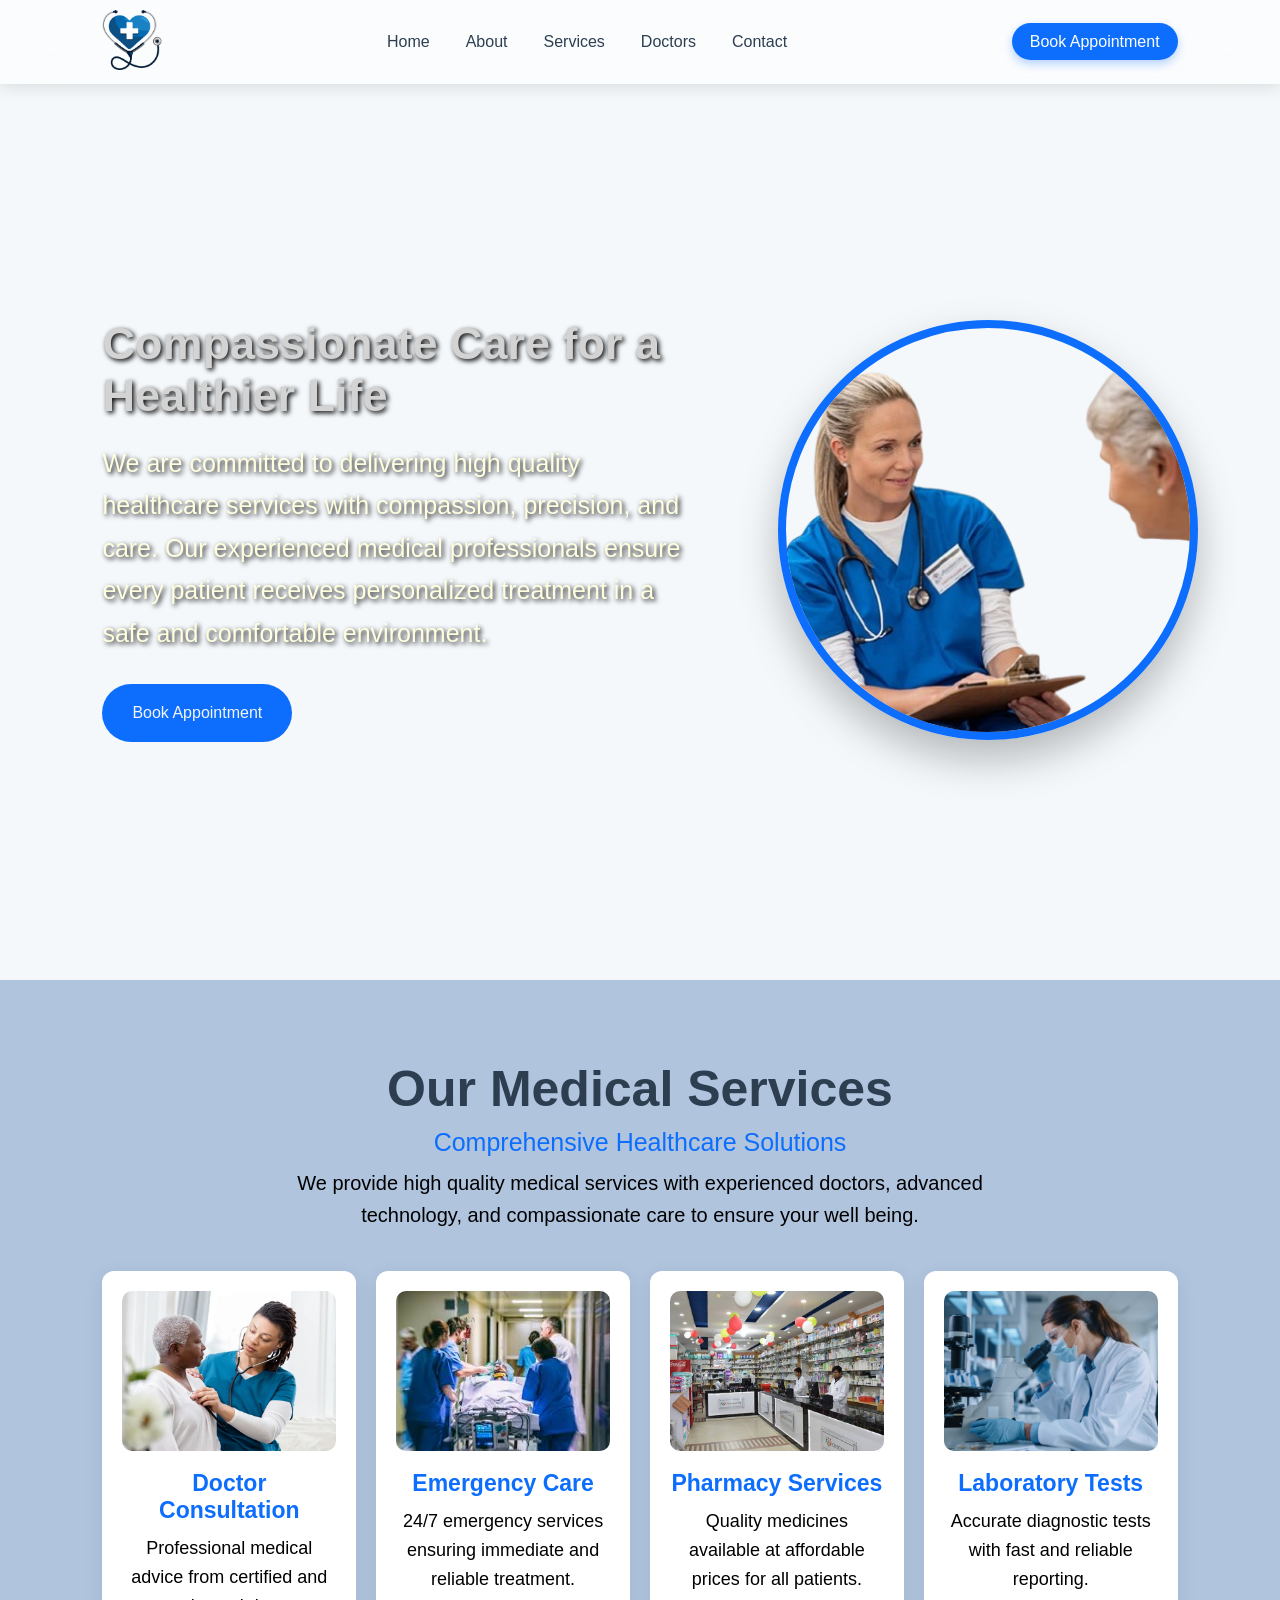
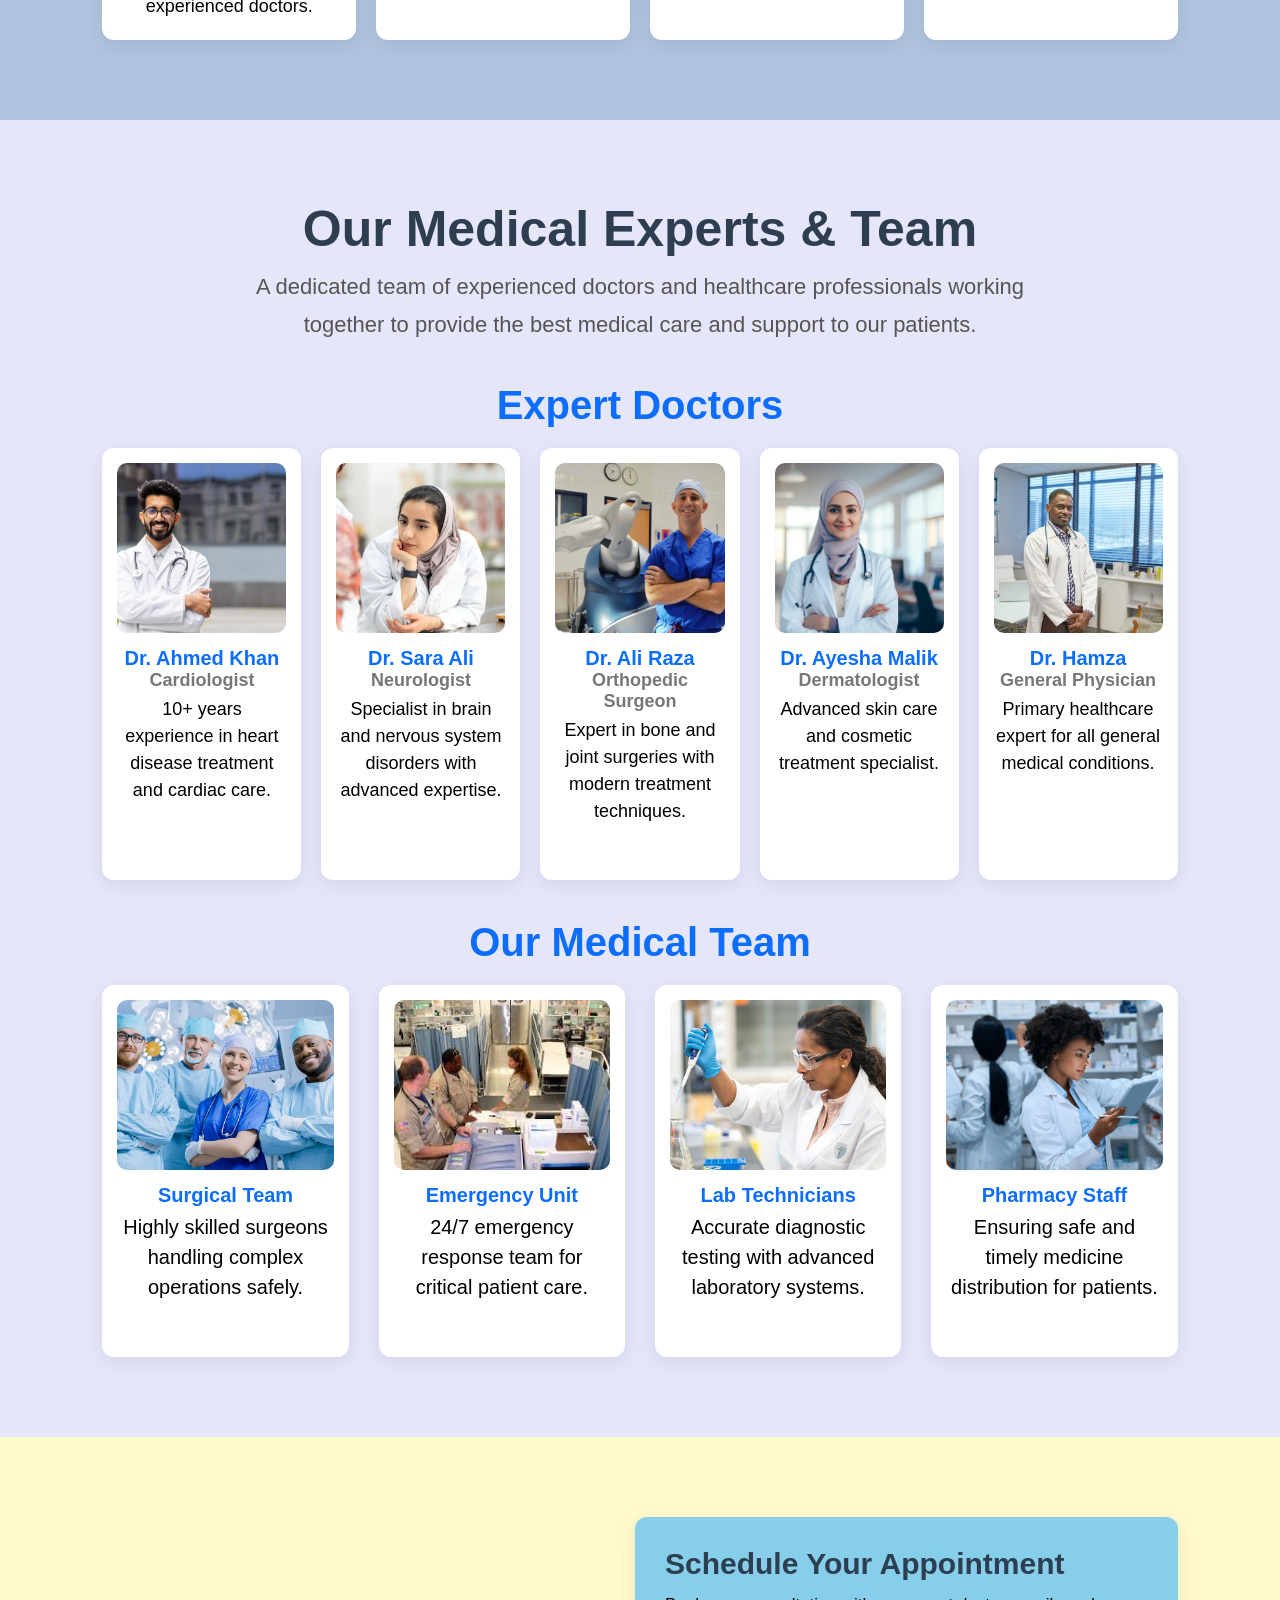
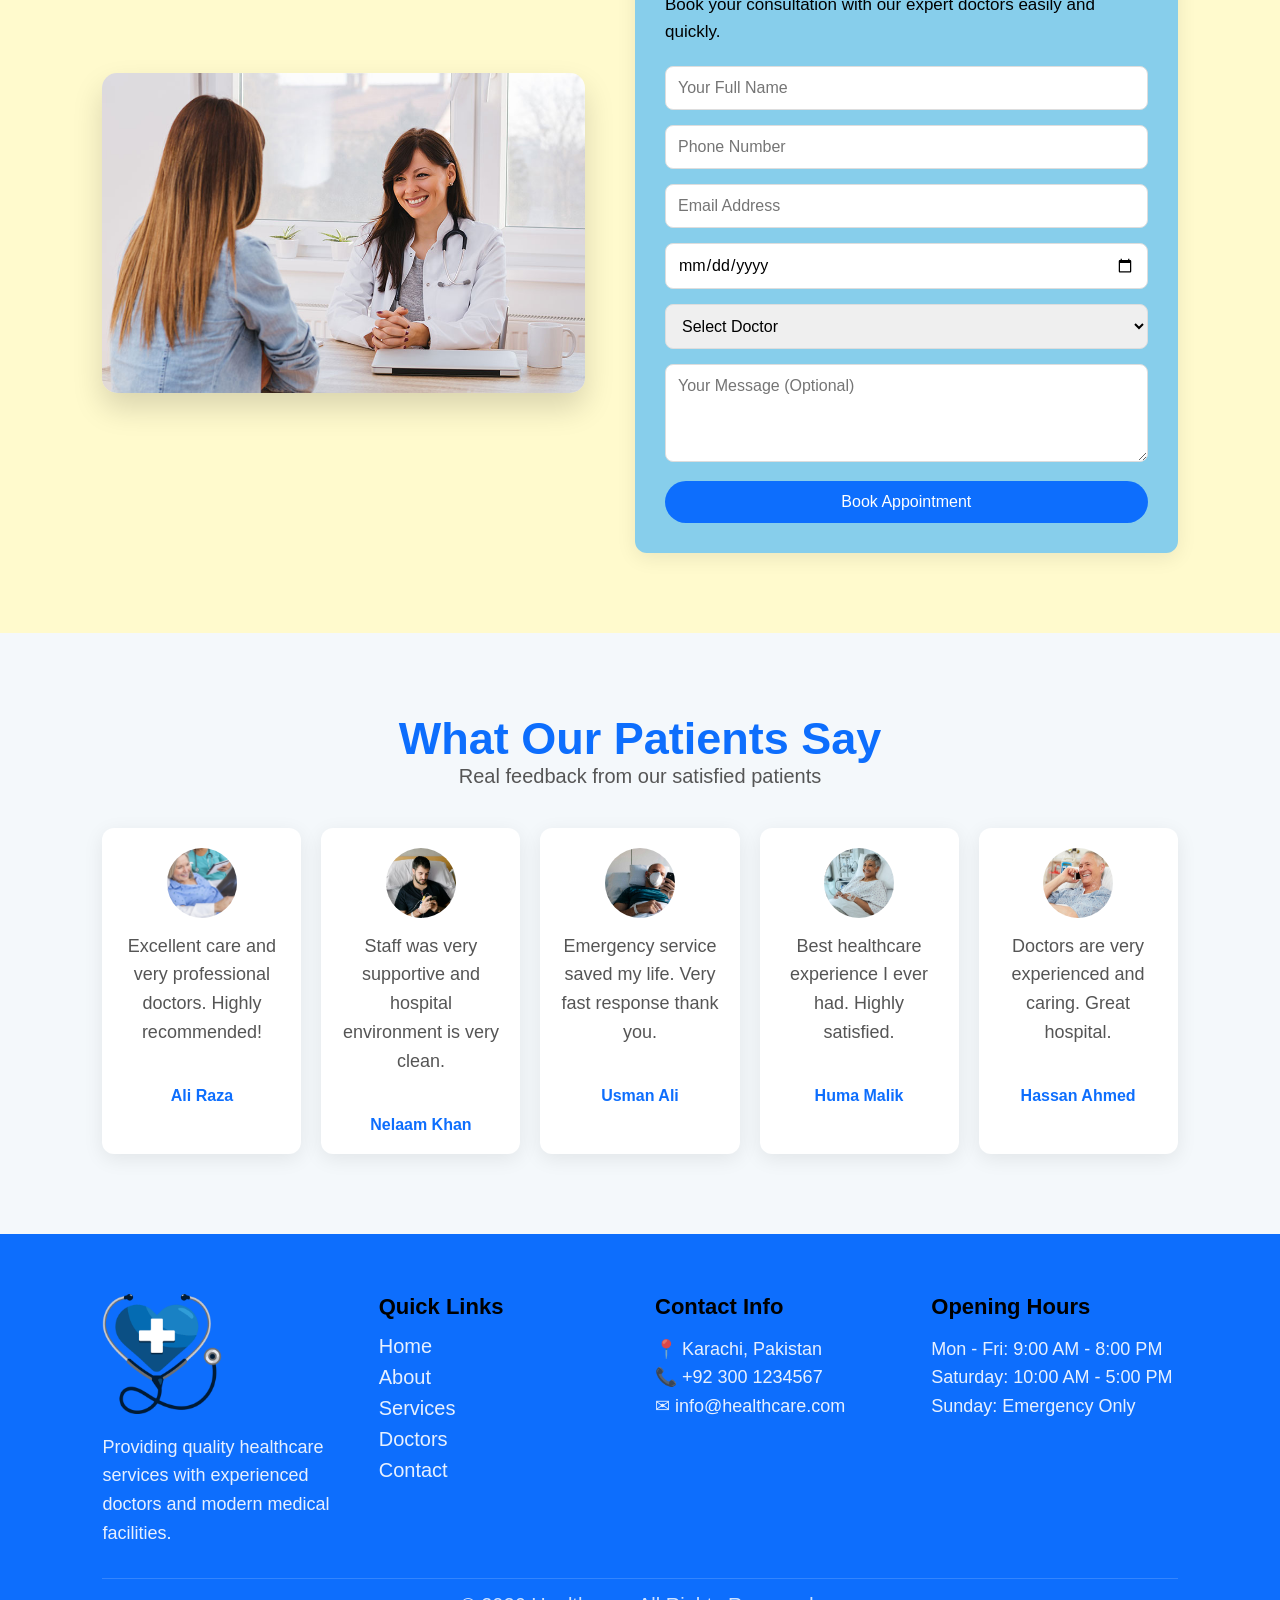
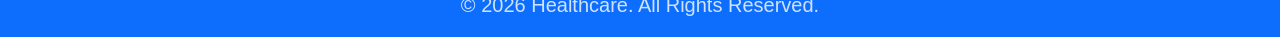
<file: healthcare/index.html>
<!DOCTYPE html>
<html lang="en">
<head>
    <meta charset="UTF-8">
    <meta name="viewport" content="width=device-width, initial-scale=1.0">
    <link rel="stylesheet" href="index.css">
    <title>HealthCare</title>
</head>
<body>
    <header>
        <nav class="navbar">
            <div class="logo">
                <img src="./pictures/logo111111.webp">
            </div>
        <input type="checkbox" id="check" style="display: none;">
        <label for="check" class="menu-toggle">☰</label>
            <ul class="nav-links" id="navlinks">
                <li><a href="#">Home</a></li>
                <li><a href="#">About</a></li>
                <li><a href="#">Services</a></li>
                <li><a href="#">Doctors</a></li>
                <li><a href="#">Contact</a></li>
            </ul>
            <div class="nav-btn">
            <a href="#">Book Appointment</a>
        </div>
      
    </header>

    <section class="hero-bg">
    <div class="hero-content">
        <h1>Compassionate Care for a Healthier Life</h1>
        <p>We are committed to delivering high quality healthcare services with compassion, precision, and care. Our experienced medical professionals ensure every patient receives personalized treatment in a safe and comfortable environment.</p>
        <a href="#" class="btn">Book Appointment</a>
    </div>
    <div class="hero-image">
        <img src="./pictures/doctor-removebg-preview.png" alt="Healthcare">
    </div>
</section>
<section class="services">

    <div class="section-title">
        <h2>Our Medical Services</h2>
        <p>Comprehensive Healthcare Solutions</p>
        <span>
            We provide high quality medical services with experienced doctors,
            advanced technology, and compassionate care to ensure your well being.
        </span>
    </div>

    <div class="services-container">

        <div class="service-box">
            <img src="./pictures/doctor" alt="Doctor">
            <h3>Doctor Consultation</h3>
            <p>Professional medical advice from certified and experienced doctors.</p>
        </div>

        <div class="service-box">
            <img src="./pictures/emergency.jfif" alt="Emergency">
            <h3>Emergency Care</h3>
            <p>24/7 emergency services ensuring immediate and reliable treatment.</p>
        </div>

        <div class="service-box">
            <img src="./pictures/pharmacy.jpeg" alt="Pharmacy">
            <h3>Pharmacy Services</h3>
            <p>Quality medicines available at affordable prices for all patients.</p>
        </div>

        <div class="service-box">
            <img src="./pictures/lab.jpg" alt="Lab">
            <h3>Laboratory Tests</h3>
            <p>Accurate diagnostic tests with fast and reliable reporting.</p>
        </div>

    </div>

</section>
<section class="medical-section">

    <h2>Our Medical Experts & Team</h2>
    <p>
        A dedicated team of experienced doctors and healthcare professionals working together
        to provide the best medical care and support to our patients.
    </p>

    <h3 class="sub-title">Expert Doctors</h3>

    <div class="grid">

        <div class="card">
            <img src="./pictures/cardio.avif">
            <h4>Dr. Ahmed Khan</h4>
            <span>Cardiologist</span>
            <p>10+ years experience in heart disease treatment and cardiac care.</p>
        </div>

        <div class="card">
            <img src="./pictures/dr sara.jpg">
            <h4>Dr. Sara Ali</h4>
            <span>Neurologist</span>
            <p>Specialist in brain and nervous system disorders with advanced expertise.</p>
        </div>

        <div class="card">
            <img src="./pictures/Orthopedic Surgeon.jpg">
            <h4>Dr. Ali Raza</h4>
            <span>Orthopedic Surgeon</span>
            <p>Expert in bone and joint surgeries with modern treatment techniques.</p>
        </div>

        <div class="card">
            <img src="./pictures/aisha.jpg">
            <h4>Dr. Ayesha Malik</h4>
            <span>Dermatologist</span>
            <p>Advanced skin care and cosmetic treatment specialist.</p>
        </div>

        <div class="card">
            <img src="./pictures/General Physician.jpg">
            <h4>Dr. Hamza</h4>
            <span>General Physician</span>
            <p>Primary healthcare expert for all general medical conditions.</p>
        </div>

    </div>


    <h3 class="sub-title">Our Medical Team</h3>

    <div class="grid-new">

        <div class="card-new">
            <img src="./pictures/Surgical Team.jpg">
            <h4>Surgical Team</h4>
            <p>Highly skilled surgeons handling complex operations safely.</p>
        </div>

        <div class="card-new">
            <img src="./pictures/Emergency Unit.jfif">
            <h4>Emergency Unit</h4>
            <p>24/7 emergency response team for critical patient care.</p>
        </div>

        <div class="card-new">
            <img src="./pictures/Lab Technicians.jpg">
            <h4>Lab Technicians</h4>
            <p>Accurate diagnostic testing with advanced laboratory systems.</p>
        </div>

        <div class="card-new">
            <img src="./pictures/Pharmacy Staff.webp">
            <h4>Pharmacy Staff</h4>
            <p>Ensuring safe and timely medicine distribution for patients.</p>
        </div>

    </div>

</section>
<section class="appointment">

    <div class="appointment-container">

        <div class="appointment-image">
            <img src="./pictures/appoit.jpg" alt="Doctor Appointment">
        </div>

    
        <div class="appointment-form">

            <h2>Schedule Your Appointment</h2>
            <p>Book your consultation with our expert doctors easily and quickly.</p>

            <form>

                <input type="text" placeholder="Your Full Name" required>

                <input type="tel" placeholder="Phone Number" required>

                <input type="email" placeholder="Email Address" required>

                <input type="date" required>

                <select required>
                    <option value="">Select Doctor</option>
                    <option>Dr. Ahmed Khan</option>
                    <option>Dr. Sara Ali</option>
                    <option>Dr. Ali Raza</option>
                    <option>Dr. Ayesha Malik</option>
                </select>

                <textarea placeholder="Your Message (Optional)" rows="4"></textarea>

                <button type="submit">Book Appointment</button>

            </form>

        </div>

    </div>

</section>
<section class="testimonials">

    <h2>What Our Patients Say</h2>
    <p>Real feedback from our satisfied patients</p>

    <div class="testimonial-container">

        <div class="testimonial-card">
            <img src="./pictures/patient1.jpg" alt="Patient">
            <p>Excellent care and very professional doctors. Highly recommended!</p>
            <h4>Ali Raza</h4>
        </div>

        <div class="testimonial-card">
            <img src="./pictures/patient2.avif" alt="Patient">
            <p>Staff was very supportive and hospital environment is very clean.</p>
            <h4>Nelaam Khan</h4>
        </div>

        <div class="testimonial-card">
            <img src="./pictures/patient3.jpg" alt="Patient">
            <p>Emergency service saved my life. Very fast response thank you.</p>
            <h4>Usman Ali</h4>
        </div>

        <div class="testimonial-card">
            <img src="./pictures/patient5.jpg" alt="Patient">
            <p>Best healthcare experience I ever had. Highly satisfied.</p>
            <h4>Huma Malik</h4>
        </div>

        <div class="testimonial-card">
            <img src="./pictures/patient4.jpg" alt="Patient">
            <p>Doctors are very experienced and caring. Great hospital.</p>
            <h4>Hassan Ahmed</h4>
        </div>

    </div>

</section>
    <footer class="footer">

    <div class="footer-container">

        <div class="footer-box">
            <img src="./pictures/logo111111.webp" alt="Logo" class="footer-logo">
            <p>
                Providing quality healthcare services with experienced doctors and modern medical facilities.
            </p>
        </div>

        <div class="footer-box">
            <h3>Quick Links</h3>
            <a href="#">Home</a>
            <a href="#">About</a>
            <a href="#">Services</a>
            <a href="#">Doctors</a>
            <a href="#">Contact</a>
        </div>

        <div class="footer-box">
            <h3>Contact Info</h3>
            <p>📍 Karachi, Pakistan</p>
            <p>📞 +92 300 1234567</p>
            <p>✉ info@healthcare.com</p>
        </div>

        <div class="footer-box">
            <h3>Opening Hours</h3>
            <p>Mon - Fri: 9:00 AM - 8:00 PM</p>
            <p>Saturday: 10:00 AM - 5:00 PM</p>
            <p>Sunday: Emergency Only</p>
        </div>

    </div>

    <div class="footer-bottom">
        <p>© 2026 Healthcare. All Rights Reserved.</p>
    </div>

</footer>
</body>
</html>
</file>
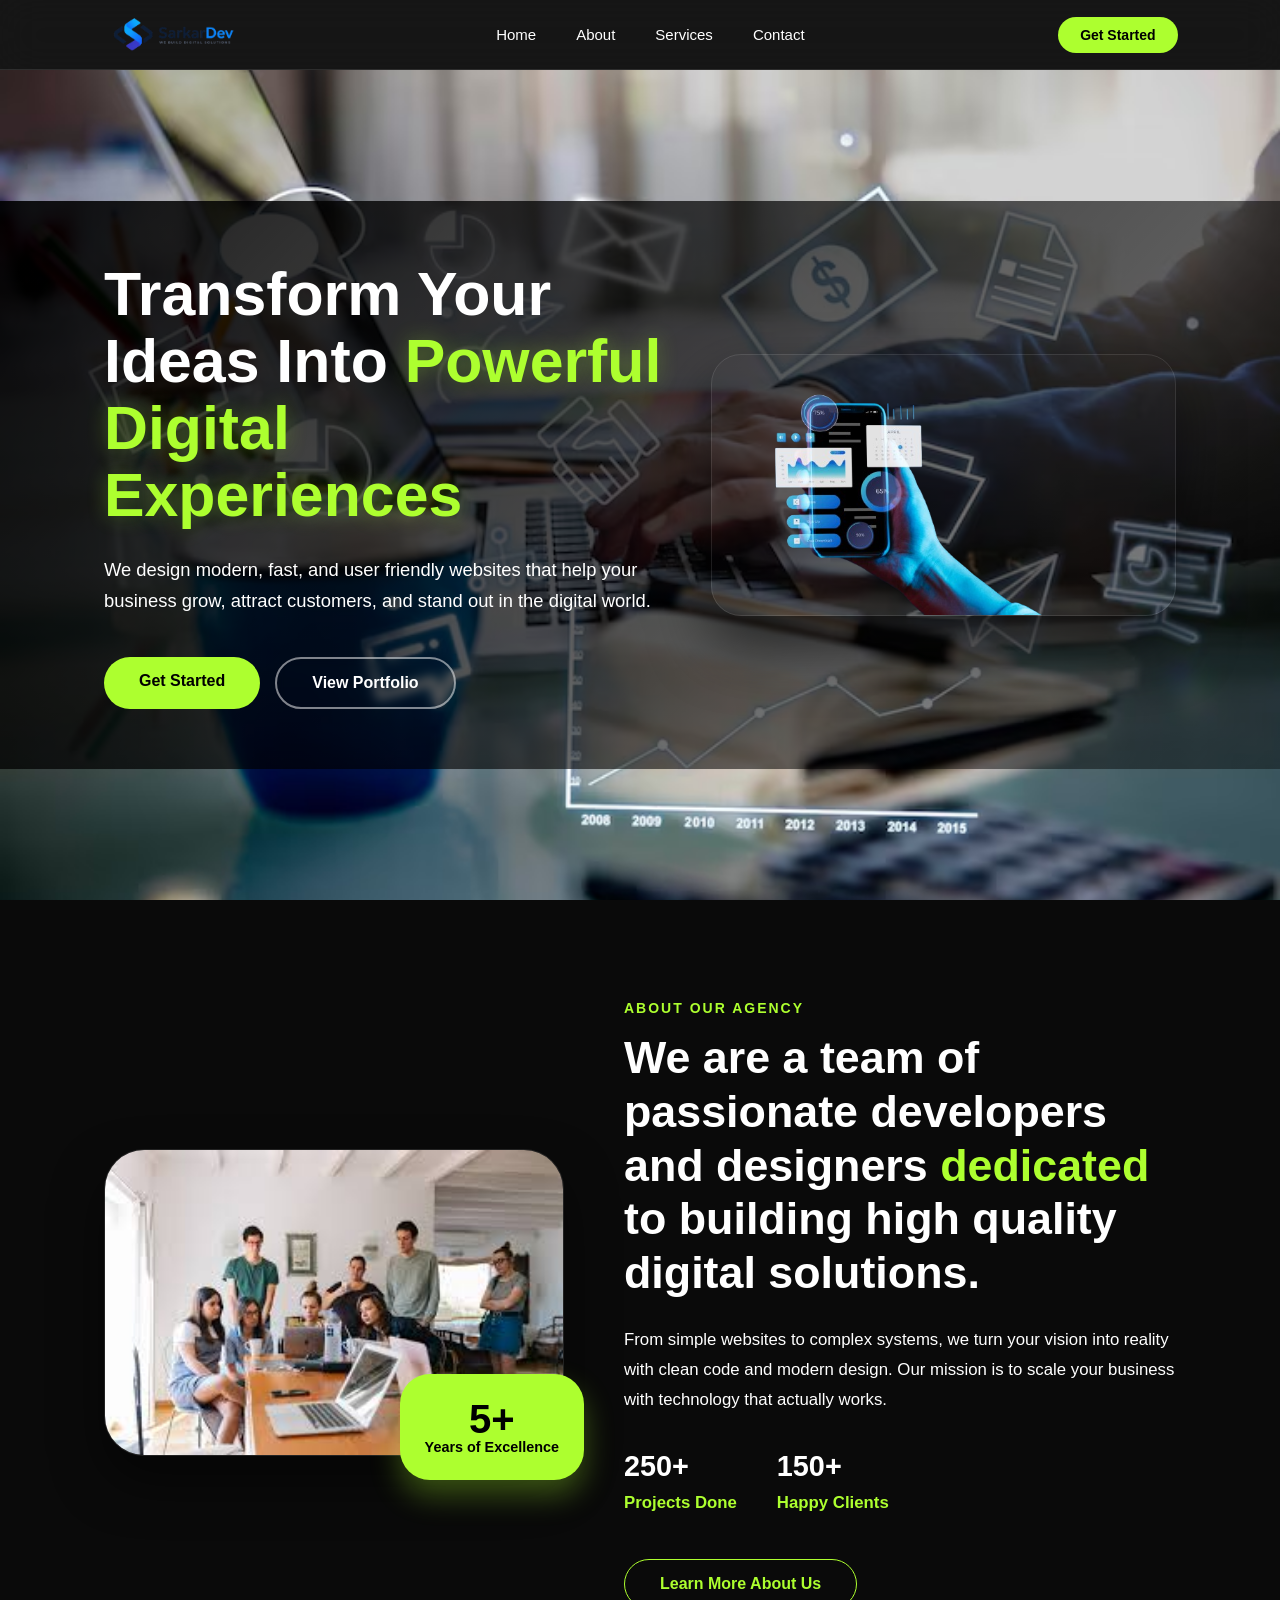
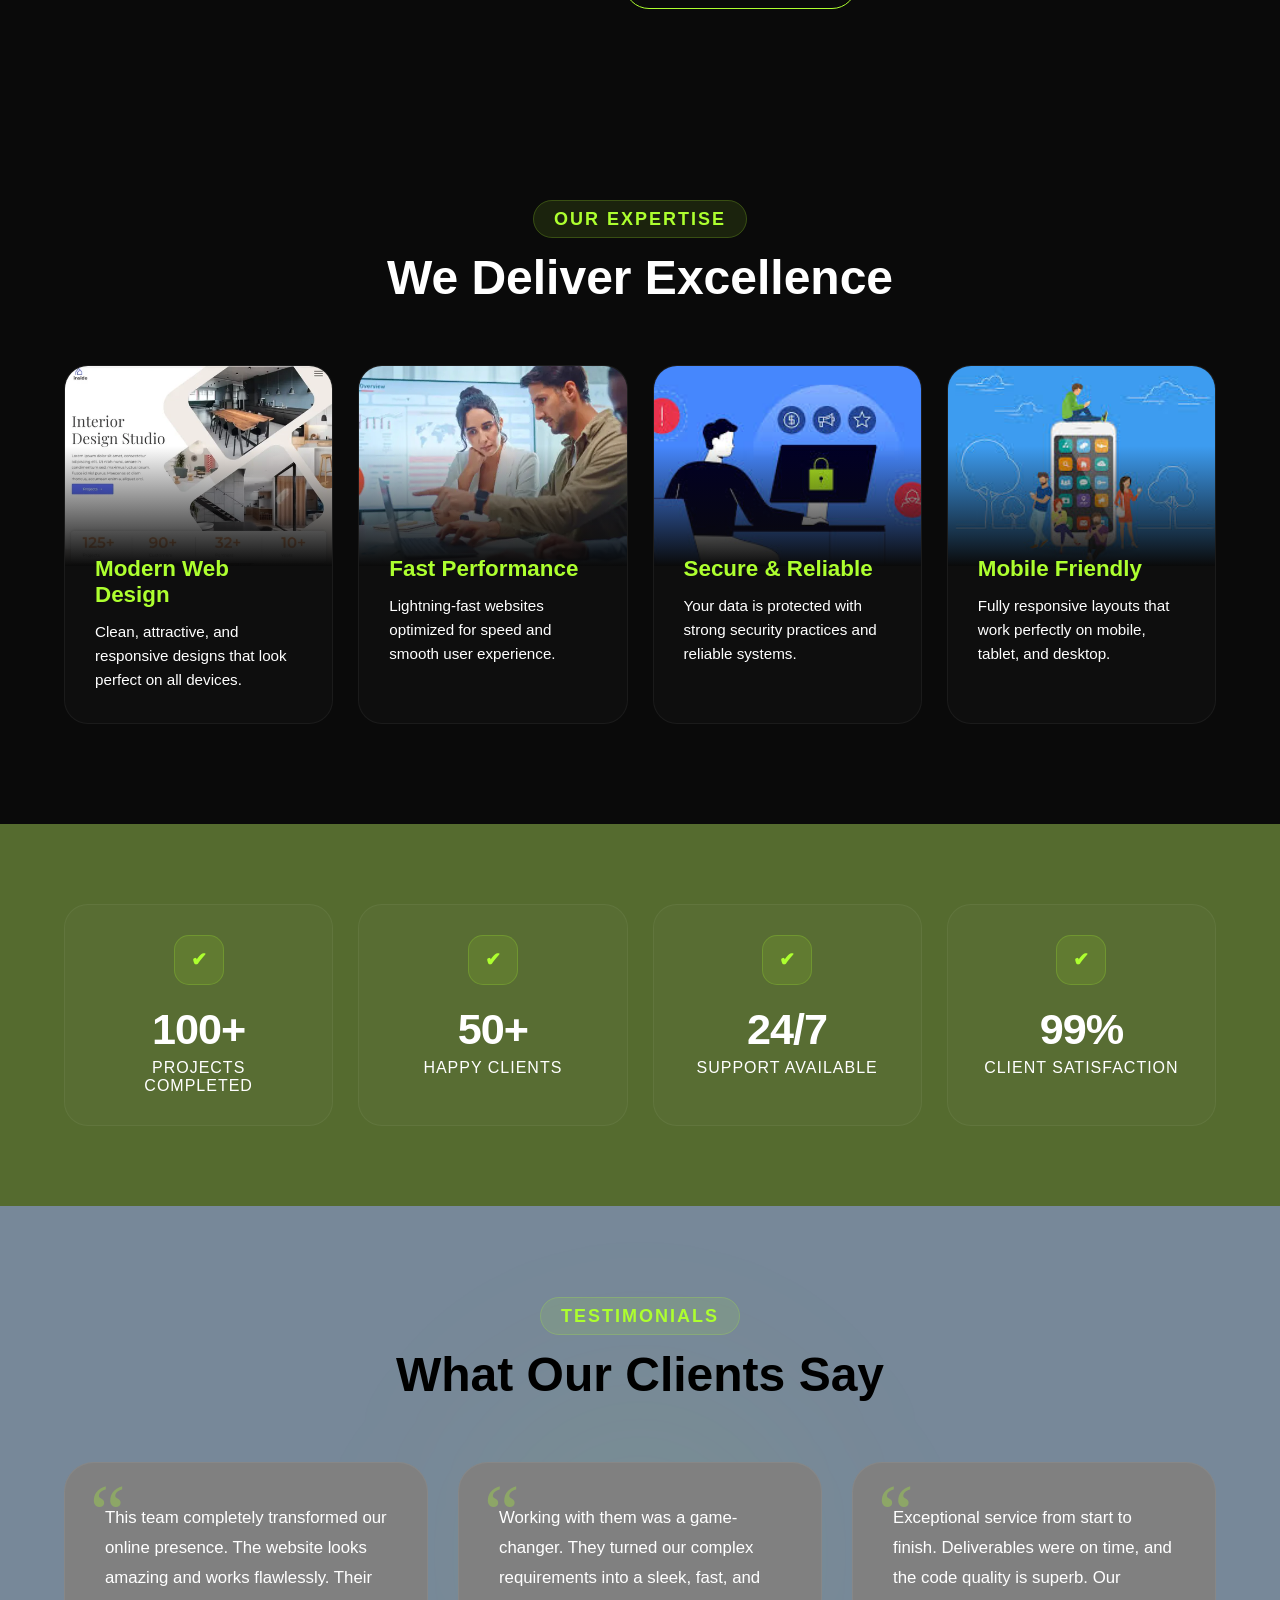
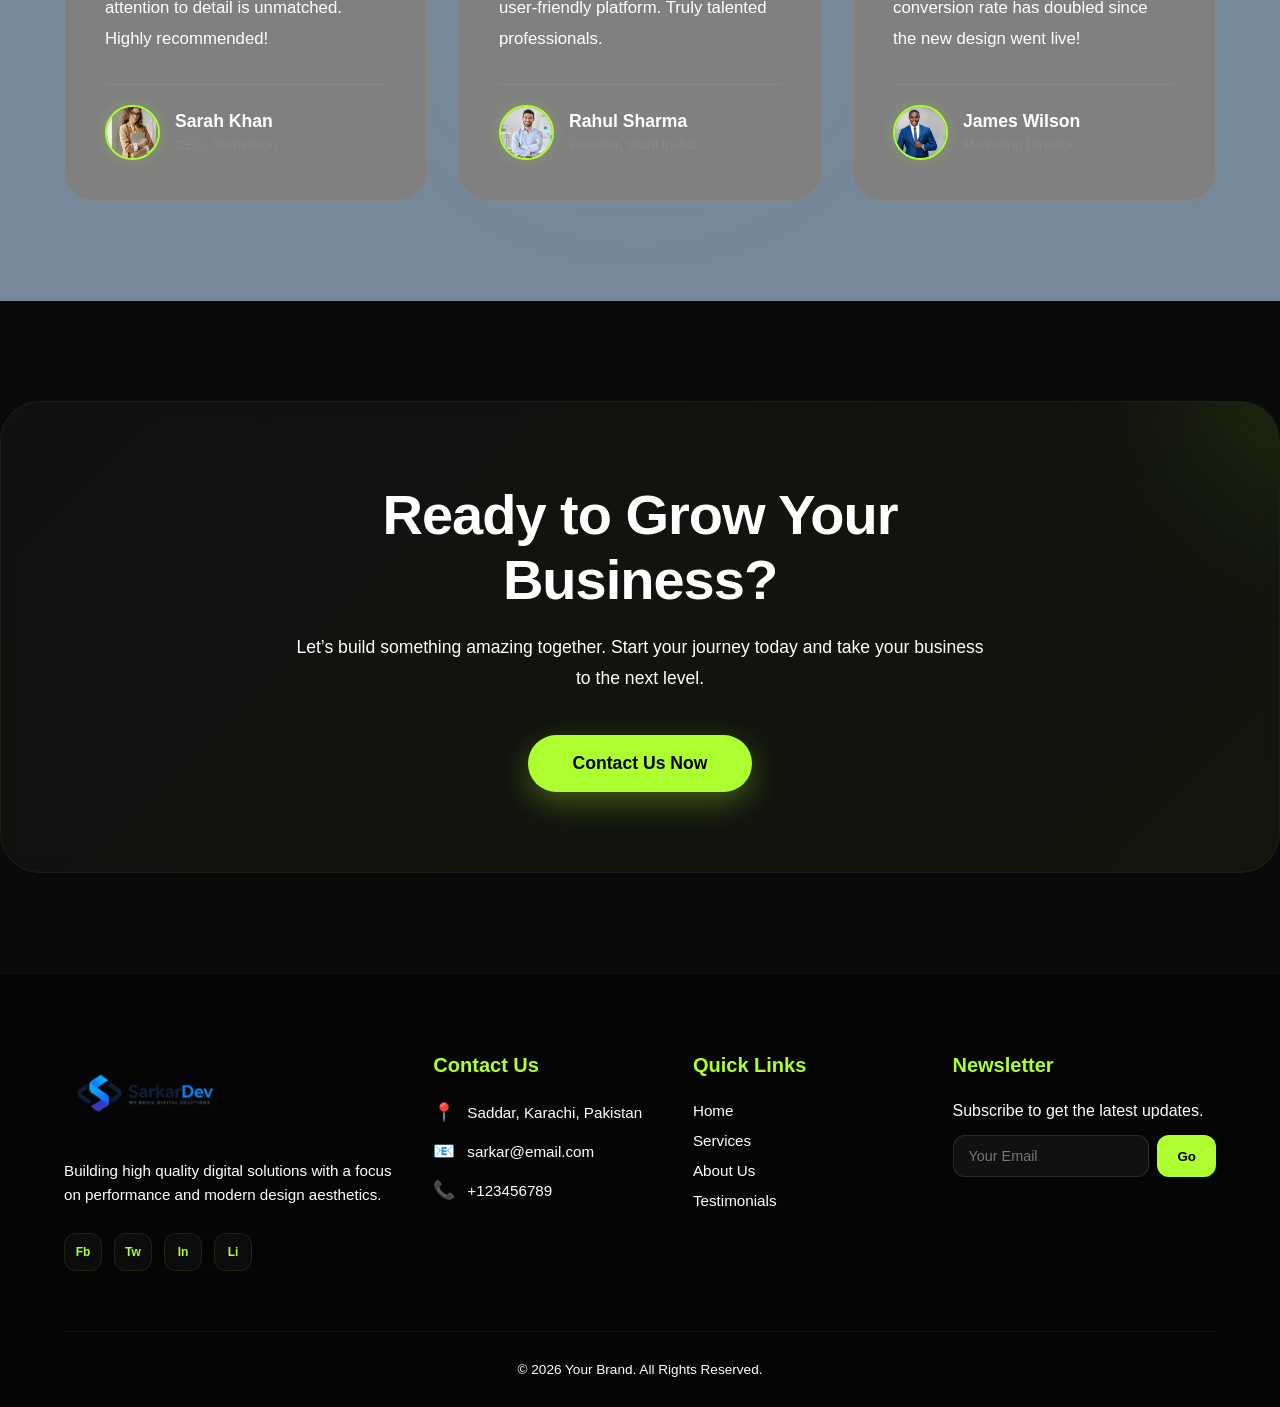
<file: marketing/index.html>
<!DOCTYPE html>
<html lang="en">
<head>
    <meta charset="UTF-8">
    <meta name="viewport" content="width=device-width, initial-scale=1.0">
    <link rel="stylesheet" href="index.css">
    <title>Business-Landing-Page</title>
</head>
<body>
    <header>
        <nav class="navbar">
            <div class="logo">
                <img src="./images/logo.png" alt="logo">
            </div>
              <input type="checkbox" id="check" style="display: none;">
        <label for="check" class="menu-toggle">☰</label>
        <ul class="nav-links" id="navlinks">
            <li><a href="#">Home</a></li>
            <li><a href="#">About</a></li>
            <li><a href="#">Services</a></li>
            <li><a href="#">Contact</a></li>
        </ul>
        <div class="nav-btn">
            <a href="#">Get Started</a>
        </div>
        </nav>
    </header>
    <section class="hero">
  <div class="hero-overlay">
    <div class="container">
      <div class="hero-content">
        <h1>Transform Your Ideas Into <span>Powerful Digital Experiences</span></h1>
        <p>We design modern, fast, and user friendly websites that help your business grow, attract customers, and stand out in the digital world.</p>
        <div class="hero-btns">
          <a href="#" class="btn btn-primary">Get Started</a>
          <a href="#" class="btn btn-secondary">View Portfolio</a>
        </div>
      </div>
      <div class="hero-image">
        <img src="./images/marketing.png" alt="Digital Experience">
      </div>
    </div>
  </div>
</section>
<section class="about">
    <div class="container">
        <div class="about-wrapper">
            <div class="about-image">
                <img src="./images/team.jfif" alt="Our Team">
                <div class="experience-badge">
                    <span>5+</span>
                    <p>Years of Excellence</p>
                </div>
            </div>
            <div class="about-content">
                <span class="sub-title">About Our Agency</span>
                <h2>We are a team of passionate developers and designers <span>dedicated</span> to building high quality digital solutions.</h2>
                <p>From simple websites to complex systems, we turn your vision into reality with clean code and modern design. Our mission is to scale your business with technology that actually works.</p>
                
                <div class="about-stats">
                    <div class="stat-item">
                        <h4>250+</h4>
                        <p>Projects Done</p>
                    </div>
                    <div class="stat-item">
                        <h4>150+</h4>
                        <p>Happy Clients</p>
                    </div>
                </div>

                <a href="#" class="about-btn">Learn More About Us</a>
            </div>
        </div>
    </div>
</section>
<section class="services-modern">
    <div class="features-wrapper">
        <div class="section-title">
            <span>Our Expertise</span>
            <h2>We Deliver Excellence</h2>
        </div>
        
        <div class="features-grid">
            <div class="f-card">
                <div class="f-image">
                    <img src="./images/modern website.webp" alt="Web Design">
                </div>
                <div class="f-info">
                    <h3>Modern Web Design</h3>
                    <p>Clean, attractive, and responsive designs that look perfect on all devices.</p>
                </div>
            </div>

            <div class="f-card">
                <div class="f-image">
                    <img src="./images/fast performance.jpg" alt="Performance">
                </div>
                <div class="f-info">
                    <h3>Fast Performance</h3>
                    <p>Lightning-fast websites optimized for speed and smooth user experience.</p>
                </div>
            </div>

            <div class="f-card">
                <div class="f-image">
                    <img src="./images/secure relieble.jfif" alt="Security">
                </div>
                <div class="f-info">
                    <h3>Secure & Reliable</h3>
                    <p>Your data is protected with strong security practices and reliable systems.</p>
                </div>
            </div>

            <div class="f-card">
                <div class="f-image">
                    <img src="./images/mobile friendly.jfif" alt="Mobile Friendly">
                </div>
                <div class="f-info">
                    <h3>Mobile Friendly</h3>
                    <p>Fully responsive layouts that work perfectly on mobile, tablet, and desktop.</p>
                </div>
            </div>
        </div>
    </div>
</section>
<section class="stats">
    <div class="features-wrapper">
        <div class="stats-grid">
            <div class="stat-card">
                <div class="stat-icon-box">
                    <span class="icon">✔</span>
                </div>
                <div class="stat-info">
                    <h3 class="stat-number">100+</h3>
                    <p class="stat-text">Projects Completed</p>
                </div>
            </div>

            <div class="stat-card">
                <div class="stat-icon-box">
                    <span class="icon">✔</span>
                </div>
                <div class="stat-info">
                    <h3 class="stat-number">50+</h3>
                    <p class="stat-text">Happy Clients</p>
                </div>
            </div>

            <div class="stat-card">
                <div class="stat-icon-box">
                    <span class="icon">✔</span>
                </div>
                <div class="stat-info">
                    <h3 class="stat-number">24/7</h3>
                    <p class="stat-text">Support Available</p>
                </div>
            </div>

            <div class="stat-card">
                <div class="stat-icon-box">
                    <span class="icon">✔</span>
                </div>
                <div class="stat-info">
                    <h3 class="stat-number">99%</h3>
                    <p class="stat-text">Client Satisfaction</p>
                </div>
            </div>
        </div>
    </div>
</section>
<section class="testimonials">
    <div class="test-bg-gradient"></div>
    <div class="features-wrapper">
        <div class="section-title">
            <span>Testimonials</span>
            <h2>What Our Clients Say</h2>
        </div>
        
        <div class="testimonials-grid">
            
            <div class="test-card">
                <div class="test-quote">“</div>
                <p class="test-message">This team completely transformed our online presence. The website looks amazing and works flawlessly. Their attention to detail is unmatched. Highly recommended!</p>
                <div class="test-user">
                    <div class="test-avatar">
                        <img src="./images/sarah.jfif" alt="Sarah">
                    </div>
                    <div class="test-user-info">
                        <h4>Sarah Khan</h4>
                        <span>CEO, TechVision</span>
                    </div>
                </div>
            </div>

            <div class="test-card">
                <div class="test-quote">“</div>
                <p class="test-message">Working with them was a game-changer. They turned our complex requirements into a sleek, fast, and user-friendly platform. Truly talented professionals.</p>
                <div class="test-user">
                    <div class="test-avatar">
                        <img src="./images/rahul.jpg" alt="Rahul Sharma">
                    </div>
                    <div class="test-user-info">
                        <h4>Rahul Sharma</h4>
                        <span>Founder, StartUpHub</span>
                    </div>
                </div>
            </div>

            <div class="test-card">
                <div class="test-quote">“</div>
                <p class="test-message">Exceptional service from start to finish. Deliverables were on time, and the code quality is superb. Our conversion rate has doubled since the new design went live!</p>
                <div class="test-user">
                    <div class="test-avatar">
                        <img src="./images/james.jpg" alt="James">
                    </div>
                    <div class="test-user-info">
                        <h4>James Wilson</h4>
                        <span>Marketing Director</span>
                    </div>
                </div>
            </div>

        </div>
    </div>
</section>
<section class="cta">
    <div class="ok-features-wrapper">
        <div class="cta-banner">
            <div class="cta-content">
                <h2>Ready to Grow Your Business?</h2>
                <p>Let’s build something amazing together. Start your journey today and take your business to the next level.</p>
                <a href="#" class="cta-btn">
                    <span>Contact Us Now</span>
                </a>
            </div>
            <div class="cta-glow"></div>
        </div>
    </div>
</section>
<footer class="main-footer">
    <div class="features-wrapper">
        <div class="footer-grid">
            
            <div class="footer-about">
                <div class="footer-logo">
                    <a href="#">
                        <img src="./images/logo.png" alt="Logo" class="brand-logo">
                    </a>
                </div>
                <p>Building high quality digital solutions with a focus on performance and modern design aesthetics.</p>
                <div class="social-links">
                    <a href="#">Fb</a>
                    <a href="#">Tw</a>
                    <a href="#">In</a>
                    <a href="#">Li</a>
                </div>
            </div>

            <div class="footer-contact">
                <h3>Contact Us</h3>
                <div class="contact-item">
                    <span class="icon">📍</span>
                    <p>Saddar, Karachi, Pakistan</p>
                </div>
                <div class="contact-item">
                    <span class="icon">📧</span>
                    <p>sarkar@email.com</p>
                </div>
                <div class="contact-item">
                    <span class="icon">📞</span>
                    <p>+123456789</p>
                </div>
            </div>

            <div class="footer-links">
                <h3>Quick Links</h3>
                <ul>
                    <li><a href="#">Home</a></li>
                    <li><a href="#">Services</a></li>
                    <li><a href="#">About Us</a></li>
                    <li><a href="#">Testimonials</a></li>
                </ul>
            </div>

            <div class="footer-newsletter">
                <h3>Newsletter</h3>
                <p>Subscribe to get the latest updates.</p>
                <form class="news-form">
                    <input type="email" placeholder="Your Email">
                    <button type="submit">Go</button>
                </form>
            </div>

        </div>

        <div class="footer-bottom">
            <p>&copy; 2026 Your Brand. All Rights Reserved.</p>
        </div>
    </div>
</footer>
    
</body>
</html>
</file>
<file: healthcare/index.css>
* {
    margin: 0;
    padding: 0;
    box-sizing: border-box;
    font-family: 'Segoe UI', sans-serif;
}

body {
    background: #f4f8fb;
    padding-top: 80px;
    overflow-x: hidden;
}

.navbar {
    display: flex;
    justify-content: space-between;
    align-items: center;
    padding: 10px 8%;
    position: fixed;
    top: 0;
    left: 0;
    width: 100%;
    z-index: 1000;
    background: rgba(255, 255, 255, 0.6);
    backdrop-filter: blur(25px);
    -webkit-backdrop-filter: blur(25px);
    box-shadow: 0 4px 15px rgba(0,0,0,0.1);
}

.logo img {
    width: 60px;
}

.nav-links {
    display: flex;
    list-style: none;
}

.nav-links li {
    margin: 0 18px;
}

.nav-links a {
    text-decoration: none;
    color: #2c3e50;
    font-size: 16px;
    font-weight: 500;
    transition: 0.3s;
    position: relative;
}

.nav-links a::after {
    content: "";
    position: absolute;
    left: 0;
    bottom: -5px;
    width: 0;
    height: 2px;
    background: #0d6efd;
    transition: 0.3s;
}

.nav-links a:hover {
    color: #0d6efd;
}

.nav-links a:hover::after {
    width: 100%;
}

.nav-btn a {
    background: #0d6efd;
    color: white;
    padding: 10px 18px;
    border-radius: 25px;
    text-decoration: none;
    font-weight: 500;
    transition: 0.3s;
    box-shadow: 0 4px 10px rgba(13,110,253,0.3);
}

.nav-btn a:hover {
    background: #0b5ed7;
    transform: translateY(-3px);
    box-shadow: 0 10px 20px rgba(0,0,0,0.2);
}

.menu-toggle {
    display: none;
    font-size: 28px;
    cursor: pointer;
    color: #2c3e50;
}

@media (max-width: 768px) {
    .menu-toggle {
        display: block;
    }

    .nav-links {
        display: none;
        flex-direction: column;
        position: absolute;
        top: 80px;
        left: 0;
        width: 100%;
        background: #ffffff;
        box-shadow: 0 10px 20px rgba(0,0,0,0.1);
        text-align: center;
        padding: 20px 0;
    }

    .nav-links li {
        margin: 15px 0;
    }

    .nav-btn {
        display: none;
    }

    #check:checked ~ .nav-links {
        display: flex;
    }
}

.hero-bg {
    height: 100vh;
    display: flex;
    align-items: center;
    padding: 0 8%;
    color: white;
    background-size: cover;
    background-position: center;
    animation: bgSlider 16s infinite;
}

@keyframes bgSlider {
    0% { background-image: linear-gradient(rgba(0,0,0,0.5), rgba(0,0,0,0.5)), url("./pictures/cover111111111111111111111.jpg"); }
    25% { background-image: linear-gradient(rgba(0,0,0,0.5), rgba(0,0,0,0.5)), url("./pictures/cover2.avif"); }
    50% { background-image: linear-gradient(rgba(0,0,0,0.5), rgba(0,0,0,0.5)), url("./pictures/cover3.avif"); }
    75% { background-image: linear-gradient(rgba(0,0,0,0.5), rgba(0,0,0,0.5)), url("./pictures/cover4.avif"); }
    100% { background-image: linear-gradient(rgba(0,0,0,0.5), rgba(0,0,0,0.5)), url("./pictures/cover11.avif"); }
}

.hero-content {
    max-width: 600px;
}

.hero-content h1 {
    font-size: 45px;
    font-family: 'Segoe UI', sans-serif;
    font-weight: 700;
    position: relative;
    color: lightgrey;
    text-shadow: 2px 2px 5px black;
}

.hero-content p {
    margin: 20px 0;
    font-family: 'Segoe UI', sans-serif;
    font-size: 25px;
    line-height: 1.7;
    color: lightyellow;
    text-shadow: 2px 2px 5px black;
}

.btn {
    background: #0d6efd;
    color: whitesmoke;
    padding: 20px 30px;
    text-decoration: none;
    border-radius: 30px;
    margin-top: 10px;
    display: inline-block;
    transition: 0.3s;
}

.btn:hover {
    background: #0b5ed7;
    transform: translateY(-3px);
    box-shadow: 0 10px 20px rgba(0,0,0,0.2);
}

.hero-image {
    flex: 1;
    display: flex;
    justify-content: center;
    align-items: center;
}

.hero-image img {
    width: 420px;
    height: 420px;
    object-fit: cover;
    border-radius: 50%;
    border: 8px solid #0d6efd;
    box-shadow: 0 20px 40px rgba(0,0,0,0.25);
    margin-left: 20%;
}

@media (max-width: 768px) {
    .hero-bg {
        height: auto;
        min-height: 100vh;
        padding: 100px 5% 50px 5%;
        flex-direction: column;
        text-align: center;
        justify-content: center;
    }

    .hero-content {
        max-width: 100%;
        margin-bottom: 30px;
    }

    .hero-content h1 {
        font-size: 26px;
        line-height: 1.3;
    }

    .hero-content p {
        font-size: 16px;
        line-height: 1.6;
        margin: 15px 0;
    }

    .btn {
        padding: 12px 25px;
        font-size: 16px;
    }

    .hero-image {
        width: 100%;
    }

    .hero-image img {
        width: 260px;
        height: 260px;
        margin-left: 0;
    }
}

.services {
    padding: 80px 8%;
    background:  lightsteelblue;
    text-align: center;
}

.section-title h2 {
    font-size: 50px;
    color: #2c3e50;
    margin-bottom: 10px;
    font-family: 'Segoe UI', sans-serif;
    font-weight: 700;
    text-shadow: gray;
}

.section-title p {
    font-size: 25px;
    color: #0d6efd;
    margin-bottom: 10px;
    font-weight: 500;
    font-family: 'Segoe UI', sans-serif;
    text-shadow: white;
}

.section-title span {
    display: block;
    max-width: 700px;
    margin: 0 auto 40px;
    font-size: 20px;
    color: black;
    line-height: 1.6;
    font-family: 'Segoe UI', sans-serif;
    font-weight: 400;
    text-shadow: white;
}

.services-container {
    display: grid;
    grid-template-columns: repeat(4, 1fr);
    gap: 20px;
}

.service-box {
    background: white ;
    padding: 20px;
    border-radius: 12px;
    box-shadow: 0 5px 20px rgba(0,0,0,0.08);
    transition: 0.3s ease;
}

.service-box img {
    width: 100%;
    height: 160px;
    object-fit: cover;
    border-radius: 10px;
    margin-bottom: 15px;
}

.service-box h3 {
    font-size: 23px;
    color: #0d6efd;
    margin-bottom: 10px; font-family: 'Segoe UI', sans-serif;
    font-weight: 800px;


}

.service-box p {
    font-size: 18px;
    color: black;
    line-height: 1.6;
    font-family: 'Segoe UI', sans-serif;
    font-weight: 800px;
    text-shadow: black;

}

.service-box:hover {
    transform: translateY(-8px);
    box-shadow: 0 10px 25px rgba(0,0,0,0.15);
}
@media (max-width: 768px) {
    .services-container {
        grid-template-columns: 1fr;
    }

    .section-title h2 {
        font-size: 26px;
    }
}
.medical-section {
    padding: 80px 8%;
    background-color: lavender;
    text-align: center;
}

.medical-section h2 {
    font-size: 50px;
    color: #2c3e50;
    margin-bottom: 10px;
    font-family: 'Poppins', sans-serif;
}

.medical-section p {
    max-width: 800px;
    margin: 0 auto 40px;
    color: #555;
    line-height: 1.7;
    font-size: 22px;
    font-family: 'Poppins', sans-serif;

}

.sub-title {
    font-size: 40px;
    color: #0d6efd;
    margin: 40px 0 20px;
    font-family: 'Poppins', sans-serif;
}

.grid {
    display: grid;
    grid-template-columns: repeat(5, 1fr);
    gap: 20px;
    margin-bottom: 40px;
}

.card {
    background: #fff;
    padding: 15px;
    border-radius: 12px;
    box-shadow: 0 5px 20px rgba(0,0,0,0.08);
    transition: 0.3s;
}

.card img {
    width: 100%;
    height: 170px;
    object-fit: cover;
    border-radius: 10px;
}

.card h4 {
    margin-top: 10px;
    color: #0d6efd;
    font-size: 20px;
    font-weight: 800;
}

.card span {
    font-size: 18px;
    color: #777;
    font-weight: 600;
}

.card p {
    font-size: 18px;
    color: black;
    margin-top: 5px;
    line-height: 1.5;
    font-weight: 500;
}

.card:hover {
    transform: translateY(-8px);
}

.grid-new {
    display: grid;
    grid-template-columns: repeat(auto-fit, minmax(200px, 1fr));
    gap: 30px;
}

.card-new {
    background: #fff;
    padding: 15px;
    border-radius: 12px;
    box-shadow: 0 5px 20px rgba(0,0,0,0.08);
    transition: 0.3s;
}

.card-new img {
    width: 100%;
    height: 170px;
    object-fit: cover;
    border-radius: 10px;
}

.card-new h4 {
    margin-top: 10px;
    color: #0d6efd;
    font-size: 20px;
    font-weight: 800;
}


.card-new p {
    font-size: 20px;
    color: black;
    margin-top: 5px;
    line-height: 1.5;
    font-weight: 500;
}

.card-new:hover {
    transform: translateY(-8px);
}
@media (max-width: 768px) {

    .medical-section {
        padding: 50px 5%;
    }

    .medical-section h2 {
        font-size: 26px;
    }

    .medical-section p {
        font-size: 14px;
        padding: 0 10px;
        line-height: 1.6;
    }

    .sub-title {
        font-size: 22px;
    }

    .grid,
    .grid-new {
        grid-template-columns: 1fr;
        gap: 20px;
    }

    .card,
    .card-new {
        margin: 0 auto;
        width: 100%;
    }

    .card img,
    .card-new img {
        height: 160px;
    }

    .card h4,
    .card-new h4 {
        font-size: 18px;
    }

    .card p,
    .card-new p {
        font-size: 14px;
    }
}
.appointment {
    padding: 80px 8%;
    background: lemonchiffon;
}

.appointment-container {
    display: flex;
    align-items: center;
    gap: 50px;
}

.appointment-image {
    flex: 1;
}

.appointment-image img {
    width: 100%;
    border-radius: 15px;
    box-shadow: 0 15px 30px rgba(0,0,0,0.15);
}

.appointment-form {
    flex: 1;
    background: skyblue;
    padding: 30px;
    border-radius: 12px;
    box-shadow: 0 5px 20px rgba(0,0,0,0.08);
}

.appointment-form h2 {
    font-size: 30px;
    color: #2c3e50;
    margin-bottom: 10px;
    font-family: 'Poppins', sans-serif;
}

.appointment-form p {
    color: black;
    margin-bottom: 20px;
    font-size: 17px;
    line-height: 1.6;
    font-family: 'Poppins', sans-serif;
}

.appointment-form input,
.appointment-form select,
.appointment-form textarea {
    width: 100%;
    padding: 12px;
    margin-bottom: 15px;
    border: 1px solid #ddd;
    border-radius: 8px;
    font-size: 16px;
    outline: none;
}

.appointment-form input:focus,
.appointment-form select:focus,
.appointment-form textarea:focus {
    border-color: #0d6efd;
    box-shadow: 0 0 5px rgba(13,110,253,0.3);
}

.appointment-form button {
    width: 100%;
    padding: 12px;
    background: #0d6efd;
    color: white;
    border: none;
    border-radius: 25px;
    font-size: 16px;
    cursor: pointer;
    transition: 0.3s;
}

.appointment-form button:hover {
    background: #0b5ed7;
    transform: translateY(-2px);
}

@media (max-width: 768px) {
    .appointment-container {
        flex-direction: column;
    }

    .appointment-form {
        width: 100%;
        padding: 20px;
    }

    .appointment-form h2 {
        font-size: 22px;
    }
}
.testimonials {
    padding: 80px 8%;
    background: #f4f8fb;
    text-align: center;
}

.testimonials h2 {
    font-size: 45px;
    color: #0d6efd;
    font-family: 'Poppins', sans-serif;
    
}

.testimonials p {
    color: #555;
    margin-bottom: 40px;
    font-size: 20px;
    font-weight: 500;
    font-family: 'Poppins', sans-serif;
}

.testimonial-container {
    display: grid;
    grid-template-columns: repeat(5, 1fr);
    gap: 20px;
}

.testimonial-card {
    background: white;
    padding: 20px;
    border-radius: 12px;
    box-shadow: 0 5px 20px rgba(0,0,0,0.08);
    transition: 0.3s;
}

.testimonial-card img {
    width: 70px;
    height: 70px;
    border-radius: 50%;
    object-fit: cover;
    margin-bottom: 10px;
}

.testimonial-card p {
    font-size: 18px;
    color: #555;
    line-height: 1.6;
    font-family: 'Poppins', sans-serif;

}

.testimonial-card h4 {
    margin-top: 10px;
    color: #0d6efd;
}

.testimonial-card:hover {
    transform: translateY(-8px);
}
@media (max-width: 768px) {
    .testimonial-container {
        grid-template-columns: 1fr;
    }

    .testimonials h2 {
        font-size: 26px;
    }
}
.footer {
    background: #0d6efd;
    color: white;
    padding: 60px 8% 20px;
}

.footer-container {
    display: grid;
    grid-template-columns: repeat(4, 1fr);
    gap: 30px;
}

.footer-logo {
    width: 120px;
    margin-bottom: 15px;
}

.footer-box p {
    font-size: 18px;
    line-height: 1.6;
    opacity: 0.9;
    font-family: 'Poppins', sans-serif;
    color: white;

}

.footer-box h3 {
    margin-bottom: 15px;
    font-size: 22px;
    font-family: 'Poppins', sans-serif;
    color: black;
}

.footer-box a {
    display: block;
    color: white;
    text-decoration: none;
    margin-bottom: 8px;
    font-size: 20px;
    opacity: 0.9;
    font-family: 'Poppins', sans-serif;
}

.footer-box a:hover {
    opacity: 1;
    text-decoration: underline;
}

.footer-bottom {
    text-align: center;
    margin-top: 30px;
    padding-top: 15px;
    border-top: 1px solid rgba(255,255,255,0.2);
    font-size: 20px;
    opacity: 0.8;
    font-family: 'Poppins', sans-serif;
}
@media (max-width: 768px) {
    .footer-container {
        grid-template-columns: 1fr;
        text-align: center;
    }

    .footer-logo {
        margin: 0 auto 15px;
    }
}
</file>
<file: marketing/index.css>
* {
    margin: 0;
    padding: 0;
    box-sizing: border-box;
    font-family: 'Segoe UI', Tahoma, Geneva, Verdana, sans-serif;
}

body {
    background: #0a0a0a;
    padding-top: 70px;
    overflow-x: hidden;
}

.navbar {
    display: flex;
    justify-content: space-between;
    align-items: center;
    padding: 0 8%;
    position: fixed;
    top: 0;
    left: 0;
    width: 100%;
    height: 70px;
    z-index: 1000;
    background: rgba(255, 255, 255, 0.05);
    backdrop-filter: blur(20px);
    -webkit-backdrop-filter: blur(20px);
    border-bottom: 1px solid rgba(255, 255, 255, 0.1);
}

.logo img {
    height: 70px;
    width: auto;
    display: block;
}

.nav-links {
    display: flex;
    list-style: none;
}

.nav-links li {
    margin: 0 20px;
}

.nav-links a {
    text-decoration: none;
    color: white;
    font-size: 15px;
    font-weight: 500;
    transition: 0.3s;
    position: relative;
}

.nav-links a::after {
    content: "";
    position: absolute;
    left: 0;
    bottom: -5px;
    width: 0;
    height: 2px;
    background: #adff2f;
    transition: 0.3s;
}

.nav-links a:hover {
    color: #adff2f;
}

.nav-links a:hover::after {
    width: 100%;
}

.nav-btn a {
    background: #adff2f;
    color: black;
    padding: 10px 22px;
    border-radius: 50px;
    text-decoration: none;
    font-weight: 600;
    font-size: 14px;
    transition: 0.3s;
}

.nav-btn a:hover {
    background: white;
    transform: translateY(-2px);
}

.menu-toggle {
    display: none;
    font-size: 24px;
    cursor: pointer;
    color: white;
}

@media (max-width: 992px) {
    .navbar {
        padding: 0 5%;
    }
    
    .menu-toggle {
        display: block;
    }

    .nav-links {
        display: none;
        flex-direction: column;
        position: absolute;
        top: 70px;
        left: 0;
        width: 100%;
        background: rgba(10, 10, 10, 0.95);
        backdrop-filter: blur(10px);
        text-align: center;
        padding: 30px 0;
        border-bottom: 1px solid rgba(255, 255, 255, 0.1);
    }

    .nav-links li {
        margin: 15px 0;
    }

    .nav-btn {
        display: none;
    }

    #check:checked ~ .nav-links {
        display: flex;
    }
}
.hero {
    background: url(./images/background\ image.avif) no-repeat center center/cover;
    min-height: calc(100vh - 70px);
    width: 100%;
    position: relative;
    display: flex;
    align-items: center;
    overflow: hidden;
}

.hero-overlay {
    background: linear-gradient(135deg, rgba(0, 0, 0, 0.9) 0%, rgba(0, 0, 0, 0.4) 100%);
    width: 100%;
    min-height: 100%;
    display: flex;
    align-items: center;
    padding: 60px 0;
}

.container {
    max-width: 1200px;
    margin: 0 auto;
    display: flex;
    align-items: center;
    justify-content: space-between;
    padding: 0 8%;
    gap: 50px;
    width: 100%;
}

.hero-content {
    flex: 1.2;
    z-index: 2;
}

.hero-content h1 {
    font-size: clamp(2.2rem, 5vw, 3.8rem);
    color: #fff;
    line-height: 1.1;
    margin-bottom: 25px;
    font-weight: 700;
}

.hero-content h1 span {
    color: #adff2f;
    text-shadow: 0 0 20px rgba(173, 255, 47, 0.3);
}

.hero-content p {
    font-size: clamp(1rem, 2vw, 1.15rem);
    color: white;
    line-height: 1.7;
    margin-bottom: 40px;
    max-width: 550px;
}

.hero-image {
    flex: 1;
    display: flex;
    justify-content: center;
    perspective: 1000px;
}

.hero-image img {
    max-width: 100%;
    height: auto;
    border-radius: 30px;
    box-shadow: 0 30px 60px rgba(0, 0, 0, 0.6);
    border: 1px solid rgba(255, 255, 255, 0.1);
    animation: floatAnim 6s ease-in-out infinite;
    transition: 0.5s ease;
}

.hero-image img:hover {
    transform: scale(1.03) rotateY(-5deg);
}

@keyframes floatAnim {
    0%, 100% { transform: translateY(0) rotate(0deg); }
    50% { transform: translateY(-25px) rotate(1deg); }
}

.hero-btns {
    display: flex;
    gap: 15px;
    flex-wrap: wrap;
}

.btn {
    padding: 15px 35px;
    border-radius: 50px;
    text-decoration: none;
    font-weight: 600;
    transition: 0.3s all ease;
    font-size: 16px;
    display: inline-block;
    text-align: center;
}

.btn-primary {
    background: #adff2f;
    color: #000;
}

.btn-primary:hover {
    background: #fff;
    transform: translateY(-5px);
    box-shadow: 0 10px 20px rgba(173, 255, 47, 0.3);
}

.btn-secondary {
    border: 2px solid rgba(255, 255, 255, 0.5);
    color: #fff;
    backdrop-filter: blur(5px);
}

.btn-secondary:hover {
    background: white;
    color: black;
    border-color: white;
}

@media (max-width: 992px) {
    .container {
        flex-direction: column-reverse;
        text-align: center;
        padding: 40px 20px;
        gap: 60px;
    }
    .hero-content p {
        margin: 0 auto 40px;
    }
    .hero-btns {
        justify-content: center;
    }
    .hero-image {
        width: 80%;
    }
}

@media (max-width: 576px) {
    .hero {
        padding-top: 20px;
    }
    .hero-image {
        width: 100%;
    }
    .hero-btns {
        flex-direction: column;
        width: 100%;
    }
    .btn {
        width: 100%;
    }
    .hero-content h1 {
        font-size: 2.2rem;
    }
}
.about {
    padding: 100px 0;
    background: #0a0a0a;
    color: #fff;
    overflow: hidden;
}

.container {
    max-width: 1200px;
    margin: 0 auto;
    padding: 0 5%;
}

.about-wrapper {
    display: flex;
    align-items: center;
    gap: 60px;
}

.about-image {
    flex: 1;
    position: relative;
}

.about-image img {
    width: 100%;
    border-radius: 40px;
    box-shadow: 0 25px 50px rgba(0, 0, 0, 0.5);
    border: 1px solid rgba(255, 255, 255, 0.1);
}

.experience-badge {
    position: absolute;
    bottom: -20px;
    right: -20px;
    background: #adff2f;
    color: #000;
    padding: 25px;
    border-radius: 30px;
    text-align: center;
    box-shadow: 0 15px 30px rgba(173, 255, 47, 0.3);
    animation: floatBadge 4s ease-in-out infinite;
}

@keyframes floatBadge {
    0%, 100% { transform: translateY(0); }
    50% { transform: translateY(-15px); }
}

.experience-badge span {
    display: block;
    font-size: 2.5rem;
    font-weight: 800;
    line-height: 1;
}

.experience-badge p {
    font-size: 0.9rem;
    font-weight: 600;
}

.about-content {
    flex: 1.2;
}

.sub-title {
    color: #adff2f;
    text-transform: uppercase;
    font-weight: 700;
    letter-spacing: 2px;
    font-size: 14px;
    display: block;
    margin-bottom: 15px;
}

.about-content h2 {
    font-size: clamp(1.8rem, 4vw, 2.8rem);
    line-height: 1.2;
    margin-bottom: 25px;
    font-weight: 700;
}

.about-content h2 span {
    color: #adff2f;
}

.about-content p {
    color: white;
    line-height: 1.8;
    margin-bottom: 35px;
    font-size: 1.05rem;
}

.about-stats {
    display: flex;
    gap: 40px;
    margin-bottom: 40px;
}

.stat-item h4 {
    font-size: 1.8rem;
    color: #fff;
    margin-bottom: 5px;
}

.stat-item p {
    color: #adff2f;
    font-weight: 600;
    margin-bottom: 0;
}

.about-btn {
    display: inline-block;
    padding: 15px 35px;
    border: 1px solid #adff2f;
    color: #adff2f;
    text-decoration: none;
    border-radius: 50px;
    font-weight: 600;
    transition: 0.3s;
}

.about-btn:hover {
    background: #adff2f;
    color: #000;
    transform: translateY(-5px);
}

@media (max-width: 992px) {
    .about-wrapper {
        flex-direction: column;
        text-align: center;
        gap: 80px;
    }
    
    .about-image {
        width: 85%;
    }
    
    .experience-badge {
        right: 10%;
        padding: 20px;
    }

    .about-stats {
        justify-content: center;
    }
}

@media (max-width: 576px) {
    .about {
        padding: 60px 0;
    }
    
    .about-image {
        width: 100%;
    }

    .experience-badge {
        right: 0;
        bottom: -10px;
    }

    .about-stats {
        flex-direction: column;
        gap: 20px;
    }
}
.services-modern {
    padding: 100px 0;
    background: #0a0a0a;
    color: #fff;
    width: 100%;
    overflow: hidden;
}

.features-wrapper {
    width: 90%;
    max-width: 1400px;
    margin: 0 auto;
}

.section-title {
    text-align: center;
    margin-bottom: 60px;
}

.section-title span {
    color: #adff2f;
    text-transform: uppercase;
    font-size: 18px;
    font-weight: 700;
    letter-spacing: 2px;
    background: rgba(173, 255, 47, 0.1);
    padding: 8px 20px;
    border-radius: 50px;
    border: 1px solid rgba(173, 255, 47, 0.2);
}

.section-title h2 {
    font-size: clamp(2rem, 5vw, 3rem);
    margin-top: 20px;
    font-weight: 800;
}

.features-grid {
    display: grid;
    grid-template-columns: repeat(4, 1fr); 
    gap: 25px;
    margin-top: 50px;
}

.f-card {
    background: rgba(255, 255, 255, 0.02);
    border: 1px solid rgba(255, 255, 255, 0.05);
    border-radius: 24px;
    overflow: hidden;
    transition: all 0.4s cubic-bezier(0.175, 0.885, 0.32, 1.275);
    display: flex;
    flex-direction: column;
    height: 100%;
}

.f-image {
    width: 100%;
    height: 200px;
    position: relative;
    overflow: hidden;
}

.f-image img {
    width: 100%;
    height: 100%;
    object-fit: cover;
    transition: 0.6s ease;
}

.f-image::after {
    content: '';
    position: absolute;
    bottom: 0;
    left: 0;
    width: 100%;
    height: 60%;
    background: linear-gradient(to top, #0a0a0a, transparent);
}

.f-info {
    padding: 30px;
    margin-top: -40px;
    position: relative;
    z-index: 2;
    flex-grow: 1;
}

.f-info h3 {
    font-size: 1.4rem;
    font-weight: 700;
    margin-bottom: 12px;
    color: #adff2f;
    transition: 0.3s;
}

.f-info p {
    color: white;
    line-height: 1.6;
    font-size: 0.95rem;
}

.f-card:hover {
    transform: translateY(-15px);
    border-color: rgba(173, 255, 47, 0.3);
    background: rgba(255, 255, 255, 0.04);
    box-shadow: 0 20px 40px rgba(0, 0, 0, 0.6);
}

.f-card:hover img {
    transform: scale(1.1);
}

.f-card:hover h3 {
    color: blue;
}

@media (max-width: 1200px) {
    .features-grid {
        grid-template-columns: repeat(2, 1fr);
        gap: 20px;
    }
}

@media (max-width: 768px) {
    .services-modern {
        padding: 60px 0;
    }
    .features-grid {
        grid-template-columns: 1fr;
        gap: 25px;
    }
    .features-wrapper {
        width: 95%;
    }
    .f-image {
        height: 220px;
    }
}
.stats {
    padding: 80px 0;
    background: darkolivegreen;
}

.stats-grid {
    display: grid;
    grid-template-columns: repeat(4, 1fr);
    gap: 25px;
}

.stat-card {
    background: rgba(255, 255, 255, 0.02);
    border: 1px solid rgba(255, 255, 255, 0.05);
    padding: 30px;
    border-radius: 24px;
    display: flex;
    flex-direction: column;
    align-items: center;
    text-align: center;
    transition: all 0.4s cubic-bezier(0.175, 0.885, 0.32, 1.275);
}

.stat-icon-box {
    width: 50px;
    height: 50px;
    background: rgba(173, 255, 47, 0.1);
    border: 1px solid rgba(173, 255, 47, 0.2);
    border-radius: 15px;
    display: flex;
    align-items: center;
    justify-content: center;
    margin-bottom: 20px;
}

.stat-icon-box .icon {
    color: #adff2f;
    font-size: 1.2rem;
    font-weight: bold;
}

.stat-number {
    font-size: 2.7rem;
    font-weight: 800;
    color: white;
    margin-bottom: 5px;
    letter-spacing: -1px;
}

.stat-text {
    color: white;
    font-size: 1rem;
    font-weight: 500;
    text-transform: uppercase;
    letter-spacing: 1px;
}

.stat-card:hover {
    transform: translateY(-10px);
    border-color: rgba(173, 255, 47, 0.4);
    background: rgba(173, 255, 47, 0.05);
    box-shadow: 0 15px 30px rgba(0, 0, 0, 0.5);
}

.stat-card:hover .stat-icon-box {
    background: #adff2f;
    border-color: #adff2f;
}

.stat-card:hover .icon {
    color: #000;
}

@media (max-width: 1024px) {
    .stats-grid {
        grid-template-columns: repeat(2, 1fr);
    }
}

@media (max-width: 600px) {
    .stats {
        padding: 60px 0;
    }
    .stats-grid {
        grid-template-columns: 1fr;
        gap: 20px;
    }
    .stat-card {
        padding: 25px;
    }
    .stat-number {
        font-size: 1.8rem;
    }
}
.testimonials {
    padding: 100px 0;
    background: lightslategray;
    position: relative;
    overflow: hidden;
    width: 100%;
}

.test-bg-gradient {
    position: absolute;
    top: 50%;
    left: 50%;
    transform: translate(-50%, -50%);
    width: 500px;
    height: 500px;
    background: radial-gradient(circle, rgba(173, 255, 47, 0.08) 0%, transparent 70%);
    filter: blur(80px);
    z-index: 1;
    pointer-events: none;
}

.testimonials .section-title,
.testimonials .features-wrapper {
    position: relative;
    z-index: 2;
}

.testimonials-grid {
    display: grid;
    grid-template-columns: repeat(3, 1fr);
    gap: 30px;
    margin-top: 60px;
}

.test-card {
    background: gray;
    border: 1px solid rgba(255, 255, 255, 0.05);
    padding: 40px;
    border-radius: 30px;
    position: relative;
    transition: 0.4s ease;
    backdrop-filter: blur(10px);
    display: flex;
    flex-direction: column;
    justify-content: space-between;
}

.test-quote {
    font-size: 80px;
    color: rgba(173, 255, 47, 0.3);
    font-family: serif;
    position: absolute;
    top: 10px;
    left: 25px;
    line-height: 1;
}

.test-message {
    color: white;
    font-size: 1.05rem;
    line-height: 1.8;
    margin-bottom: 30px;
    position: relative;
    z-index: 2;
}

.test-user {
    display: flex;
    align-items: center;
    gap: 15px;
    border-top: 1px solid rgba(255, 255, 255, 0.08);
    padding-top: 20px;
}

.test-avatar {
    width: 55px;
    height: 55px;
    border-radius: 50%;
    overflow: hidden;
    border: 2px solid #adff2f;
    box-shadow: 0 0 15px rgba(173, 255, 47, 0.2);
}

.test-avatar img {
    width: 100%;
    height: 100%;
    object-fit: cover;
}

.test-user-info h4 {
    color: #fff;
    font-size: 1.1rem;
    margin-bottom: 3px;
    font-weight: 600;
}

.test-user-info span {
    color: #888;
    font-size: 0.85rem;
}

.test-card:hover {
    transform: translateY(-10px);
    border-color: rgba(173, 255, 47, 0.4);
    background: rgba(255, 255, 255, 0.05);
    box-shadow: 0 20px 40px rgba(0, 0, 0, 0.5);
}

@media (max-width: 1024px) {
    .testimonials-grid {
        grid-template-columns: repeat(2, 1fr);
        gap: 20px;
    }
}

@media (max-width: 768px) {
    .testimonials {
        padding: 60px 0;
    }
    .testimonials-grid {
        grid-template-columns: 1fr;
    }
    .test-card {
        padding: 30px;
    }
    .test-quote {
        font-size: 60px;
        left: 15px;
    }
}
.cta {
    padding: 100px 0;
    background: #0a0a0a;
    width: 100%;
}

.cta-banner {
    background: linear-gradient(135deg, rgba(255, 255, 255, 0.03) 0%, rgba(173, 255, 47, 0.05) 100%);
    border: 1px solid rgba(255, 255, 255, 0.05);
    border-radius: 40px;
    padding: 80px 40px;
    text-align: center;
    position: relative;
    overflow: hidden;
    backdrop-filter: blur(10px);
}

.cta-glow {
    position: absolute;
    top: -50%;
    right: -20%;
    width: 400px;
    height: 400px;
    background: radial-gradient(circle, rgba(173, 255, 47, 0.15) 0%, transparent 70%);
    filter: blur(60px);
    pointer-events: none;
}

.cta-content {
    position: relative;
    z-index: 2;
    max-width: 700px;
    margin: 0 auto;
}

.cta-content h2 {
    font-size: clamp(2rem, 5vw, 3.5rem);
    font-weight: 800;
    color: #fff;
    margin-bottom: 20px;
    letter-spacing: -1px;
}

.cta-content p {
    font-size: 1.1rem;
    color: white;
    line-height: 1.8;
    margin-bottom: 40px;
}

.cta-btn {
    display: inline-block;
    background: #adff2f;
    color: #000;
    padding: 18px 45px;
    border-radius: 50px;
    font-weight: 700;
    font-size: 1.1rem;
    text-decoration: none;
    transition: all 0.4s ease;
    box-shadow: 0 10px 30px rgba(173, 255, 47, 0.3);
    position: relative;
    animation: pulseBtn 2s infinite;
}

@keyframes pulseBtn {
    0% { box-shadow: 0 0 0 0 rgba(173, 255, 47, 0.4); }
    70% { box-shadow: 0 0 0 20px rgba(173, 255, 47, 0); }
    100% { box-shadow: 0 0 0 0 rgba(173, 255, 47, 0); }
}

.cta-btn:hover {
    transform: scale(1.05) translateY(-5px);
    background: #fff;
    box-shadow: 0 15px 40px rgba(255, 255, 255, 0.2);
}

@media (max-width: 768px) {
    .cta {
        padding: 60px 0;
    }
    .cta-banner {
        padding: 50px 20px;
        border-radius: 30px;
    }
    .cta-content h2 {
        font-size: 2.2rem;
    }
    .cta-content p {
        font-size: 1rem;
    }
    .cta-btn {
        width: 100%;
        padding: 15px 25px;
    }
}
.main-footer {
    padding: 80px 0 30px;
    background: #050505;
    color: white;
    border-top: 1px solid rgba(255, 255, 255, 0.05);
    width: 100%;
}

.footer-grid {
    display: grid;
    grid-template-columns: 1.5fr 1fr 1fr 1.2fr;
    gap: 40px;
    margin-bottom: 60px;
}

.brand-logo {
    max-width: 160px;
    height: auto;
    display: block;
    margin-bottom: 25px;
    transition: 0.3s ease;
}

.brand-logo:hover {
    transform: scale(1.05);
}

.footer-about p {
    color: white;
    line-height: 1.6;
    margin-bottom: 25px;
    font-size: 0.95rem;
}


.social-links {
    display: flex;
    gap: 12px;
}

.social-links a {
    width: 38px;
    height: 38px;
    background: rgba(255, 255, 255, 0.03);
    display: flex;
    align-items: center;
    justify-content: center;
    border-radius: 12px;
    color: #adff2f;
    text-decoration: none;
    font-size: 0.75rem;
    font-weight: bold;
    border: 1px solid rgba(173, 255, 47, 0.1);
    transition: 0.3s;
}

.social-links a:hover {
    background: #adff2f;
    color: #000;
    transform: translateY(-5px);
    box-shadow: 0 10px 20px rgba(173, 255, 47, 0.2);
}


.footer-grid h3 {
    font-size: 1.25rem;
    font-weight: 700;
    margin-bottom: 25px;
    color: #adff2f;
}

.contact-item {
    display: flex;
    align-items: center;
    gap: 12px;
    margin-bottom: 18px;
}

.contact-item .icon {
    color: #adff2f;
    font-size: 1.1rem;
}

.contact-item p {
    color: white;
    font-size: 0.95rem;
    margin: 0;
}


.footer-links ul {
    list-style: none;
}

.footer-links ul li {
    margin-bottom: 12px;
}

.footer-links ul li a {
    color: white;
    text-decoration: none;
    transition: 0.3s;
    font-size: 0.95rem;
}

.footer-links ul li a:hover {
    color: #adff2f;
    padding-left: 8px;
}

.news-form {
    display: flex;
    gap: 8px;
    margin-top: 15px;
}

.news-form input {
    background: rgba(255, 255, 255, 0.05);
    border: 1px solid rgba(255, 255, 255, 0.1);
    padding: 12px 15px;
    border-radius: 12px;
    color: #fff;
    width: 100%;
    outline: none;
    font-size: 0.9rem;
}

.news-form button {
    background: #adff2f;
    border: none;
    padding: 0 20px;
    border-radius: 12px;
    font-weight: 700;
    cursor: pointer;
    transition: 0.3s;
}

.news-form button:hover {
    background: #fff;
    transform: scale(1.05);
}


.footer-bottom {
    text-align: center;
    padding-top: 30px;
    border-top: 1px solid rgba(255, 255, 255, 0.05);
}

.footer-bottom p {
    color: white;
    font-size: 0.85rem;
}
@media (max-width: 1024px) {
    .footer-grid {
        grid-template-columns: repeat(2, 1fr);
        gap: 40px;
    }
}

@media (max-width: 600px) {
    .main-footer {
        padding: 60px 0 30px;
    }
    .footer-grid {
        grid-template-columns: 1fr;
        gap: 35px;
        text-align: center;
    }
    .brand-logo {
        margin: 0 auto 25px;
    }
    .social-links, .contact-item {
        justify-content: center;
    }
    .news-form {
        flex-direction: column;
    }
    .news-form button {
        padding: 12px;
    }
}
</file>
